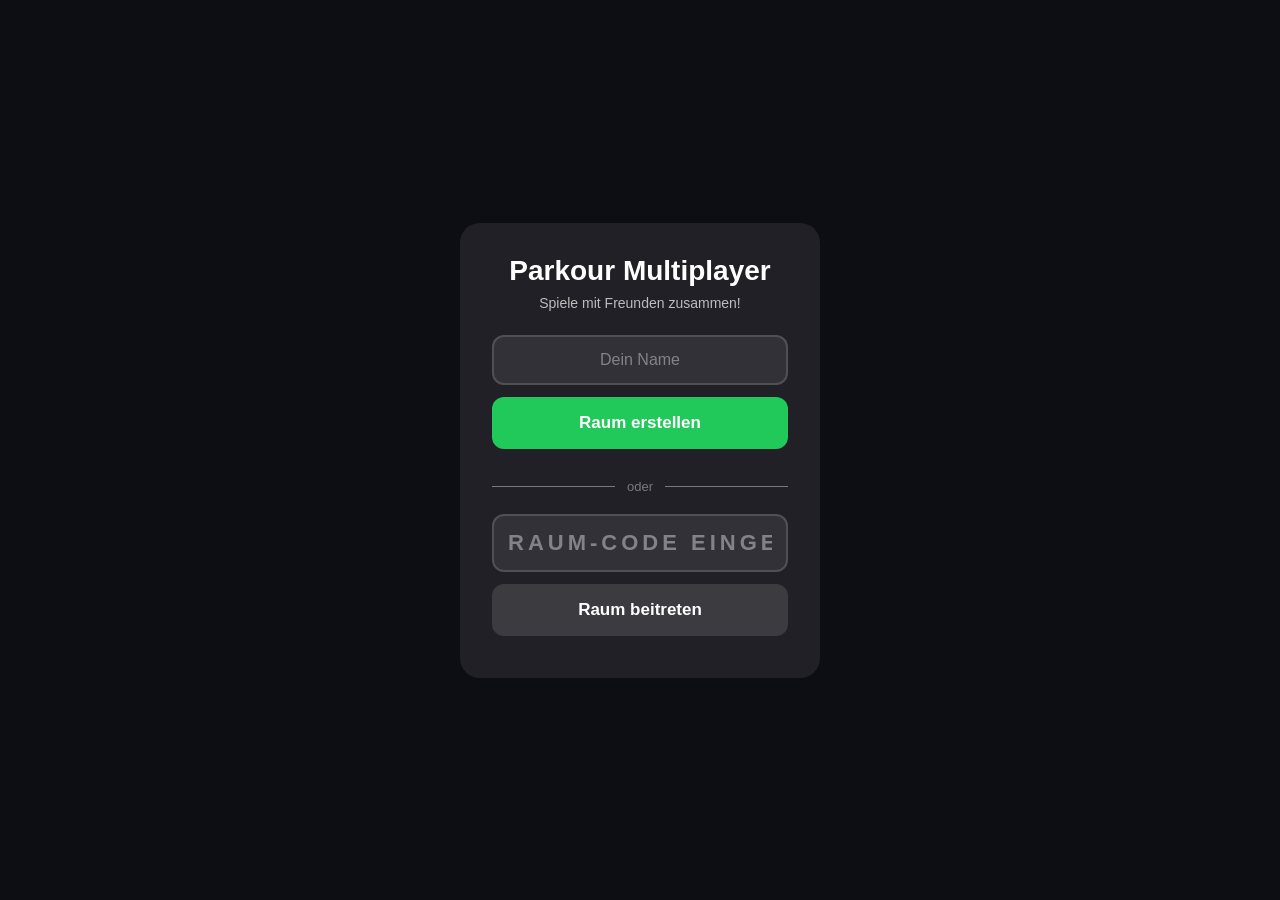
<file: final-parkour-github/index.html>
<!DOCTYPE html>
<html lang="de">
<head>
<meta charset="UTF-8" />
<meta name="viewport" content="width=device-width, initial-scale=1.0, viewport-fit=cover, user-scalable=no" />
<title>Parkour Multiplayer - Lobby</title>
<link rel="stylesheet" href="css/style.css" />
</head>
<body>
<div class="lobby-wrapper">
  <div class="lobby">
    <h1>Parkour Multiplayer</h1>
    <p>Spiele mit Freunden zusammen!</p>

    <input type="text" id="nameInput" placeholder="Dein Name" maxlength="16" />

    <button class="lobby-btn primary" id="createBtn">Raum erstellen</button>

    <div class="divider"><span>oder</span></div>

    <input type="text" id="roomInput" placeholder="Raum-Code eingeben" maxlength="5"
           style="text-transform:uppercase;letter-spacing:4px;font-size:22px;font-weight:bold" />

    <button class="lobby-btn secondary" id="joinBtn">Raum beitreten</button>
  </div>
</div>

<script>
// Name aus localStorage laden
const nameInput = document.getElementById('nameInput');
const savedName = localStorage.getItem('parkour_name');
if (savedName) nameInput.value = savedName;

// Name speichern bei Eingabe
nameInput.addEventListener('input', () => {
  localStorage.setItem('parkour_name', nameInput.value);
});

// Raum-Code generieren (5 Zeichen)
function generateRoomCode() {
  return Math.random().toString(36).substring(2, 7).toUpperCase();
}

// Zum Spiel navigieren
function goToGame(roomCode) {
  const name = nameInput.value.trim() || 'Spieler';
  localStorage.setItem('parkour_name', name);
  window.location.href = `game.html?room=${roomCode}&name=${encodeURIComponent(name)}`;
}

// Raum erstellen
document.getElementById('createBtn').addEventListener('click', () => {
  const code = generateRoomCode();
  goToGame(code);
});

// Raum beitreten
document.getElementById('joinBtn').addEventListener('click', () => {
  const code = document.getElementById('roomInput').value.trim().toUpperCase();
  if (code.length < 3) {
    document.getElementById('roomInput').style.borderColor = '#ff5555';
    setTimeout(() => document.getElementById('roomInput').style.borderColor = '', 1000);
    return;
  }
  goToGame(code);
});

// Enter-Taste im Raum-Code Feld
document.getElementById('roomInput').addEventListener('keydown', e => {
  if (e.key === 'Enter') document.getElementById('joinBtn').click();
});

// Nur Großbuchstaben und Zahlen im Raum-Code erlauben
document.getElementById('roomInput').addEventListener('input', e => {
  e.target.value = e.target.value.toUpperCase().replace(/[^A-Z0-9]/g, '');
});
</script>
</body>
</html>
</file>
<file: final-parkour-github/css/style.css>
/* ===== ALLGEMEIN ===== */
*{box-sizing:border-box;-webkit-user-select:none;user-select:none;-webkit-touch-callout:none}
html,body{margin:0;height:100%;overflow:hidden;font-family:Arial,sans-serif;background:#0d0d14}
body{display:flex;justify-content:center;align-items:center}

/* ===== SPIELFELD ===== */
.game-wrapper{position:relative;width:100%;height:100%;max-width:900px;max-height:1600px;background:linear-gradient(#83aef0,#bfe0ff);overflow:hidden}
.world{position:absolute;left:0;top:0;width:2200px;height:1800px;transform-origin:0 0}

/* ===== SPIELOBJEKTE ===== */
/* Standard-Plattform (Holz) */
.platform{position:absolute;background:#8b6a3e;border:2px solid #6d512d;border-radius:3px}

/* Erde/Boden — dick, dunkelbraun mit Grasrand oben */
.platform-ground{background:linear-gradient(to bottom, #5a8f3c 0%, #5a8f3c 6px, #6b4a2a 6px);border-color:#4a3520;border-radius:0}

/* Stein — grau, massiv */
.platform-stone{background:linear-gradient(135deg, #7a7a7a, #5c5c5c);border-color:#444;border-radius:2px;box-shadow:inset 0 1px 0 rgba(255,255,255,.15)}

/* Gras — grün mit Textur */
.platform-grass{background:linear-gradient(to bottom, #4caf50, #388e3c);border-color:#2e7d32;border-radius:4px}

/* Eis — hellblau, glänzend */
.platform-ice{background:linear-gradient(to bottom, #b3e5fc, #81d4fa);border-color:#4fc3f7;border-radius:2px;box-shadow:inset 0 1px 0 rgba(255,255,255,.5)}

/* Holzplanke — warm braun mit Maserung */
.platform-wood{background:repeating-linear-gradient(90deg, #8b6a3e 0px, #9b7a4e 4px, #8b6a3e 8px);border-color:#6d512d;border-radius:3px}

/* Dunkel/Mysteriös — dunkellila */
.platform-dark{background:linear-gradient(to bottom, #4a3866, #352952);border-color:#2a1f42;border-radius:2px;box-shadow:0 0 6px rgba(100,60,180,.3)}

/* Sand — beige, weich */
.platform-sand{background:linear-gradient(to bottom, #d4b883, #c4a06a);border-color:#a88950;border-radius:4px}
.player{position:absolute;width:26px;height:34px;background:#ff8a80;border:2px solid #c95b52;border-radius:5px;z-index:5}
.coin{position:absolute;width:16px;height:16px;border-radius:50%;background:#ffd400;border:2px solid #d49b00;z-index:4}
.goal{position:absolute;width:36px;height:44px;background:#20c95a;border:3px solid #128b3c;z-index:4}
.obstacle{position:absolute;background:#ff3b30;border:2px solid #b4231a;z-index:4}
.spike{position:absolute;width:0;height:0;border-left:10px solid transparent;border-right:10px solid transparent;border-bottom:24px solid #d7dbe0;filter:drop-shadow(0 0 1px #666);z-index:4}

/* ===== MONSTER ===== */
.monster{position:absolute;background:#6b4c9a;border:2px solid #3d2966;border-radius:8px;z-index:4;box-shadow:0 0 4px rgba(107,76,154,.6)}
.monster::before,.monster::after{content:"";position:absolute;top:7px;width:6px;height:6px;background:#ffd700;border:1px solid #000;border-radius:50%}
.monster::before{left:5px}
.monster::after{right:5px}
.monster-boss{background:linear-gradient(135deg,#c00020,#800010);border:3px solid #400008;border-radius:10px;box-shadow:0 0 12px rgba(255,50,50,.7)}
.monster-boss::before,.monster-boss::after{top:10px;width:8px;height:8px;background:#fff;border:2px solid #000}
.monster-hp-bg{position:absolute;height:5px;background:rgba(0,0,0,.6);border:1px solid #000;pointer-events:none;z-index:5;border-radius:2px}
.monster-hp-fill{position:absolute;height:100%;background:#ff2020;border-radius:1px;transition:width .1s}
.monster-name{position:absolute;color:#fff;font-size:12px;font-weight:bold;text-shadow:0 1px 3px #000,0 0 4px #000;pointer-events:none;z-index:5;white-space:nowrap;transform:translateX(-50%);text-align:center}

/* ===== PROJEKTIL (Muenz-Schuss) ===== */
.projectile{position:absolute;width:14px;height:14px;background:radial-gradient(#fff4a0,#ffd400 60%,#d49b00);border:2px solid #a07600;border-radius:50%;z-index:5;box-shadow:0 0 8px #ffd400}

/* ===== COIN-HAUFEN (beim Tod gefallen) ===== */
.coin-pile{position:absolute;width:32px;height:32px;border-radius:50%;background:radial-gradient(#fff4a0,#ffd400 55%,#a07600);border:3px solid #5a3d00;box-shadow:0 0 14px #ffd400,inset -3px -3px 0 rgba(0,0,0,.2);z-index:4;display:flex;align-items:center;justify-content:center;animation:pilePulse 1.1s ease-in-out infinite}
.coin-pile-count{color:#3d2800;font-size:12px;font-weight:900;text-shadow:0 1px 0 #ffd400}
@keyframes pilePulse{0%,100%{transform:scale(1);box-shadow:0 0 10px #ffd400}50%{transform:scale(1.12);box-shadow:0 0 20px #ffd400}}

/* ===== VÖGEL ===== */
.bird{position:absolute;width:34px;height:20px;z-index:6;pointer-events:none}
.bird::before,.bird::after{content:"";position:absolute;top:6px;width:16px;height:8px;border:3px solid #2f2f2f;border-color:#2f2f2f transparent transparent transparent;border-radius:50%}
.bird::before{left:0;transform:rotate(-8deg)}
.bird::after{right:0;transform:rotate(8deg)}

/* ===== LEITERN ===== */
.ladder{position:absolute;width:18px;background:#7f68d8;border-left:3px solid #5f49b2;border-right:3px solid #5f49b2;z-index:3}
.ladder::before,.ladder::after{content:'';position:absolute;left:3px;right:3px;top:0;bottom:0;background:repeating-linear-gradient(to bottom, transparent 0 8px, #c9baff 8px 10px)}

/* ===== HUD ===== */
.hud{position:fixed;left:12px;top:12px;color:#fff;font-size:18px;z-index:20;text-shadow:0 2px 4px rgba(0,0,0,.5)}
.room-hud{position:fixed;right:12px;top:12px;color:#fff;font-size:16px;z-index:20;text-shadow:0 2px 4px rgba(0,0,0,.5);text-align:right}
.room-hud button{background:rgba(255,255,255,.2);border:none;color:#fff;padding:2px 8px;border-radius:6px;cursor:pointer;font-size:14px;margin-left:4px}
.room-hud button:active{background:rgba(255,255,255,.4)}

/* ===== OVERLAYS ===== */
.start,.countdown,.game-over{position:fixed;inset:0;display:flex;align-items:center;justify-content:center;z-index:30}
.panel{background:rgba(0,0,0,.55);color:#fff;padding:20px;border-radius:16px;text-align:center;max-width:320px}
.hidden{display:none}

/* ===== STEUERUNG ===== */
.controls{position:fixed;left:0;right:0;bottom:0;z-index:25;display:flex;justify-content:space-between;padding:12px 12px calc(12px + env(safe-area-inset-bottom)) 12px;pointer-events:none}
.controls .side,.controls .jumpcol{display:flex;gap:10px;pointer-events:auto}
.ctrl{width:70px;height:70px;border:none;border-radius:16px;background:rgba(0,0,0,.32);color:#fff;font-size:28px;font-weight:bold;backdrop-filter:blur(6px)}
.ctrl:active{transform:scale(.96);background:rgba(0,0,0,.5)}

/* ===== INFO-LEISTE ===== */
.info{position:fixed;bottom:100px;left:50%;transform:translateX(-50%);z-index:20;color:#fff;background:rgba(0,0,0,.25);padding:6px 10px;border-radius:999px;font-size:13px;white-space:nowrap}

/* ===== MULTIPLAYER: REMOTE-SPIELER ===== */
.remote-player{opacity:0.75;pointer-events:none}
.player-label{position:absolute;color:#fff;font-size:11px;text-align:center;white-space:nowrap;text-shadow:0 1px 3px rgba(0,0,0,.7);pointer-events:none;z-index:6;transform:translateX(-50%)}

/* ===== TOAST-NACHRICHTEN (Spieler beigetreten/verlassen) ===== */
.toast{position:fixed;top:50px;left:50%;transform:translateX(-50%);z-index:40;color:#fff;background:rgba(0,0,0,.5);padding:8px 16px;border-radius:999px;font-size:14px;animation:toastFade 2.5s ease forwards;pointer-events:none}
@keyframes toastFade{0%{opacity:0;transform:translateX(-50%) translateY(-10px)}10%{opacity:1;transform:translateX(-50%) translateY(0)}80%{opacity:1}100%{opacity:0}}

/* ===== LOBBY ===== */
.lobby-wrapper{display:flex;justify-content:center;align-items:center;min-height:100vh;padding:20px}
.lobby{background:rgba(255,255,255,.08);color:#fff;padding:32px;border-radius:20px;text-align:center;max-width:360px;width:100%}
.lobby h1{margin:0 0 8px;font-size:28px}
.lobby p{margin:0 0 24px;opacity:.7;font-size:14px}
.lobby input{width:100%;padding:14px;border:2px solid rgba(255,255,255,.15);border-radius:12px;background:rgba(255,255,255,.08);color:#fff;font-size:16px;text-align:center;margin-bottom:12px;outline:none}
.lobby input::placeholder{color:rgba(255,255,255,.4)}
.lobby input:focus{border-color:rgba(255,255,255,.3)}
.lobby-btn{width:100%;padding:16px;border:none;border-radius:12px;font-size:17px;font-weight:bold;cursor:pointer;margin-bottom:10px;transition:transform .1s}
.lobby-btn:active{transform:scale(.97)}
.lobby-btn.primary{background:#20c95a;color:#fff}
.lobby-btn.secondary{background:rgba(255,255,255,.12);color:#fff}
.lobby .divider{display:flex;align-items:center;gap:12px;margin:20px 0;opacity:.4;font-size:13px}
.lobby .divider::before,.lobby .divider::after{content:'';flex:1;height:1px;background:#fff}
</file>
